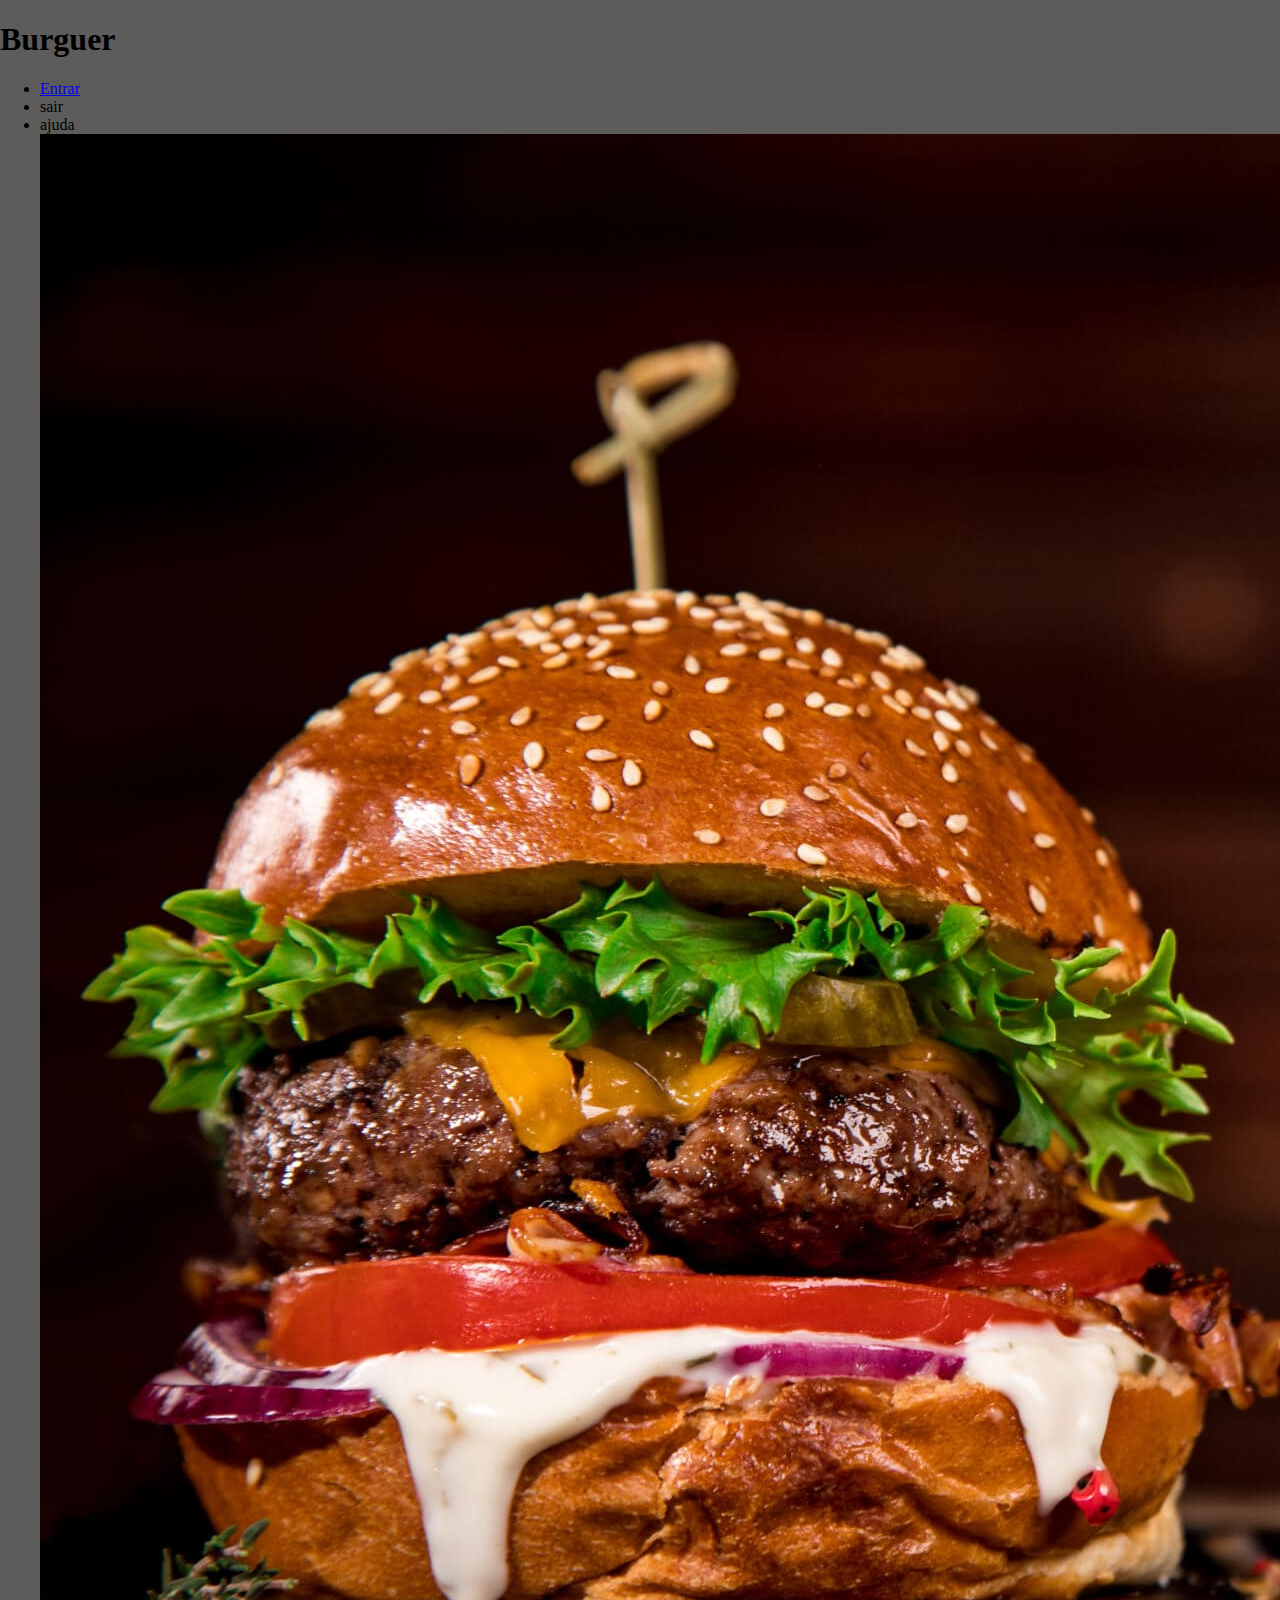
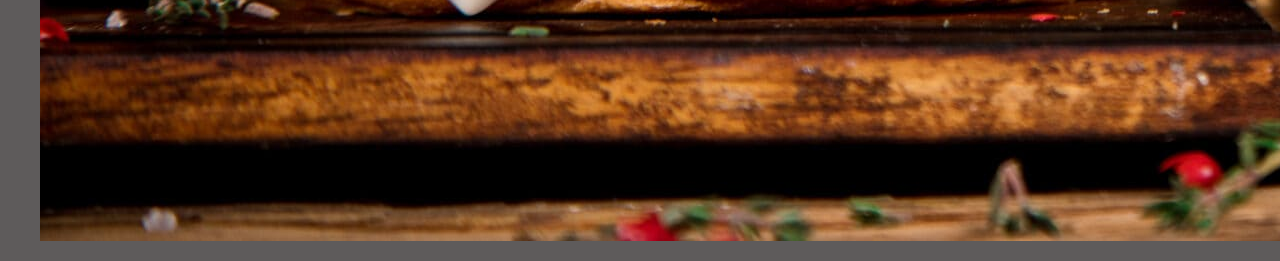
<file: index.html>
<!DOCTYPE html>
<html lang="pt-br">
<head>
    <meta charset="UTF-8">
    <meta http-equiv="X-UA-Compatible" content="IE=edge">
    <meta name="viewport" content="width=device-width, initial-scale=1.0">
    <title>Burguer</title>
    <link rel="stylesheet" href="styles.css">
</head>
<body>
    <header class="cabecalho">
    </header>
</body>
</html>
    <h1>Burguer</h1>
    <ul>
        <li class="cabecalho-lista-item">
        <a href=HAMBURGUER>Entrar</a></li>
        <li class="cabecalho-lista-item">sair</li>
        <li class="cabecalho-lista-item">ajuda</li>
    </header>
    <img src="burguer.jpeg" alt="burguer.jpeg">
     </ul>
</body>
</html>
</file>
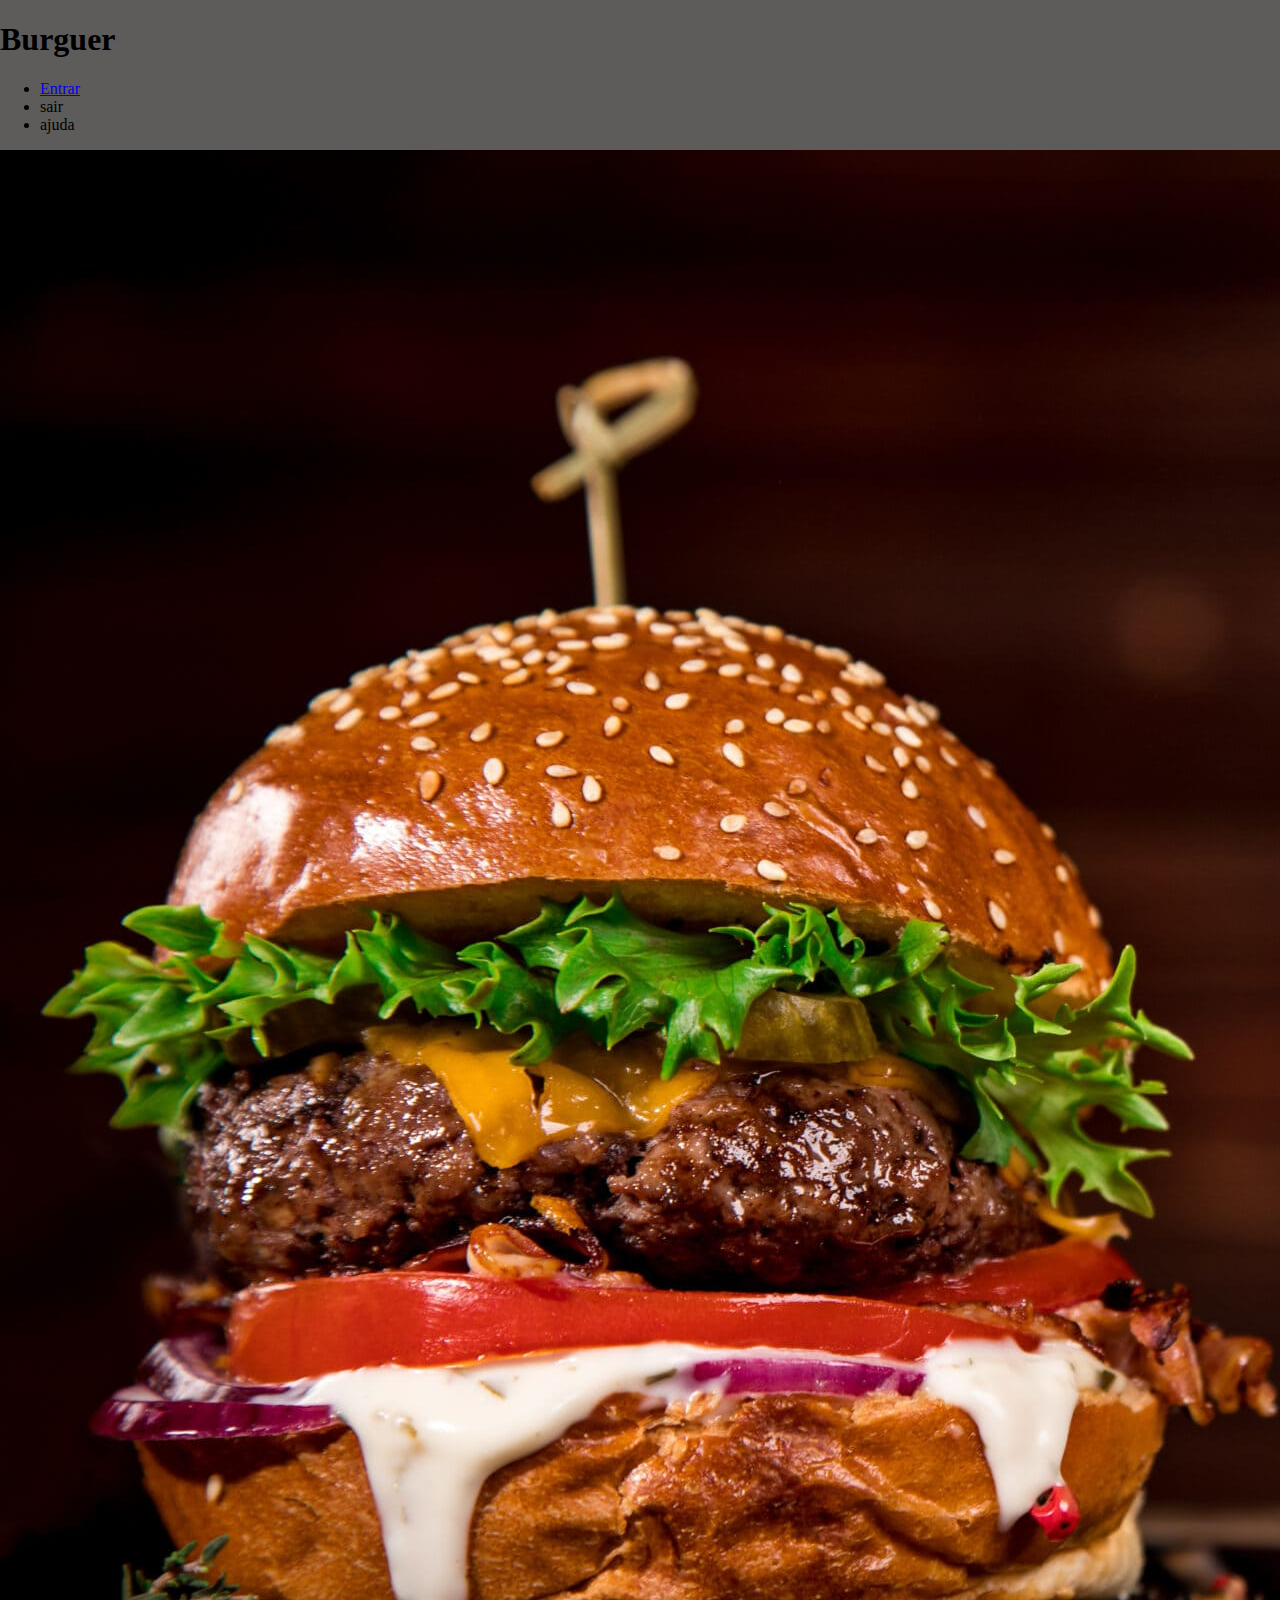
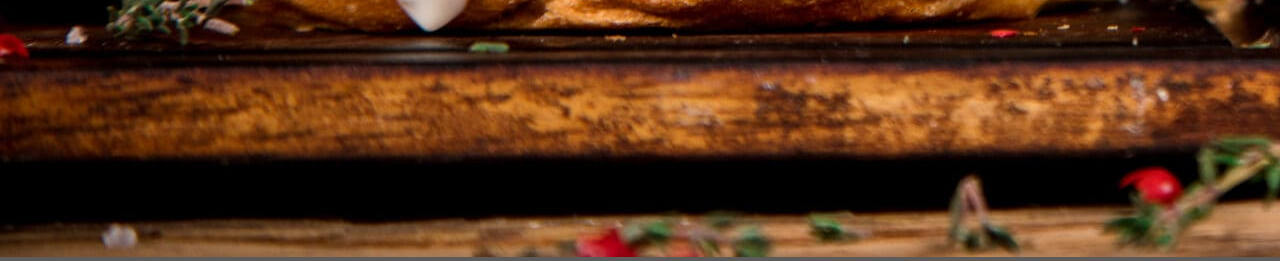
<file: Rebeca-e-Leticia.html>
<!DOCTYPE html>
<html lang="pt-br">
<head>
    <meta charset="UTF-8">
    <meta http-equiv="X-UA-Compatible" content="IE=edge">
    <meta name="viewport" content="width=device-width, initial-scale=1.0">
    <title>Burguer</title>
    <link rel="stylesheet" href="style.css">
</head>
<body>
    <header class="cabecalho">
    <h1>Burguer</h1>

    <ul>
        <li class="cabecalho-lista-item">
        <a href=HAMBURGUER>Entrar</a></li>
        <li class="cabecalho-lista-item">sair</li>
        <li class="cabecalho-lista-item">ajuda</li>
    </header>
    <img src="burguer.jpeg" alt="burguer.jpeg">
 </ul>
</body>
</file>
<file: styles.css>
:root{
    --cor-de-fundo:   #5e5b5b;
    --cor-cabecalho:  #200609;
}
body{
    background-color: var(--cor-de-fundo);
    margin: 0;
}
.Burguer{
    padding-left: 5em;
    font-size: 20px;
    font-weight: 400;
    margin: 0;
    display: block;
}
cabecalho {
    color: rgb(253, 252, 252);
    background-color: rgb(247, 243, 244);
    display: flex;
    justify-content: space-around;
}

.cabecalho-imagem{
    width: 20%;
}
</file>
<file: style.css>
:root{
    --cor-de-fundo:   #5e5b5b;
    --cor-cabecalho:  #200609;
}
body{
    background-color: var(--cor-de-fundo);
    margin: 0;
}
.Burguer{
    padding-left: 5em;
    font-size: 20px;
    font-weight: 400;
    margin: 0;
    display: block;
}
</file>
